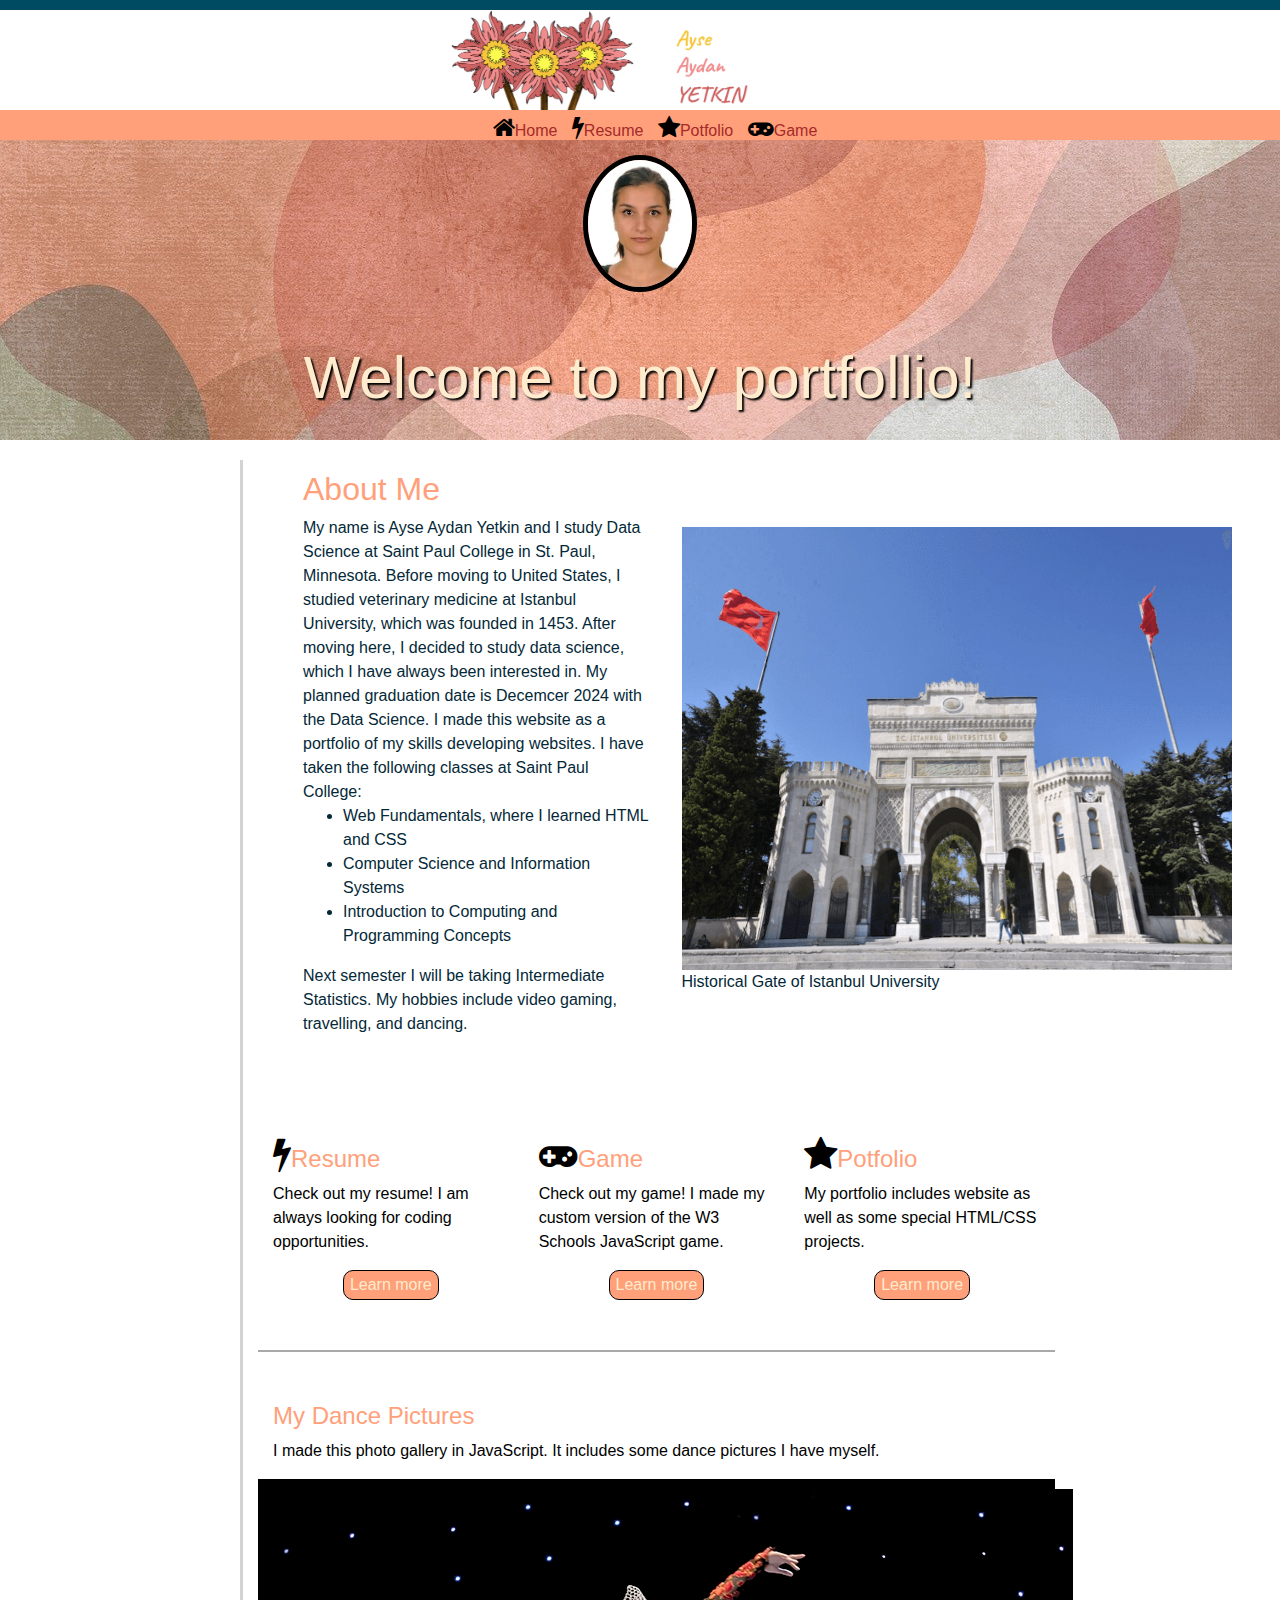
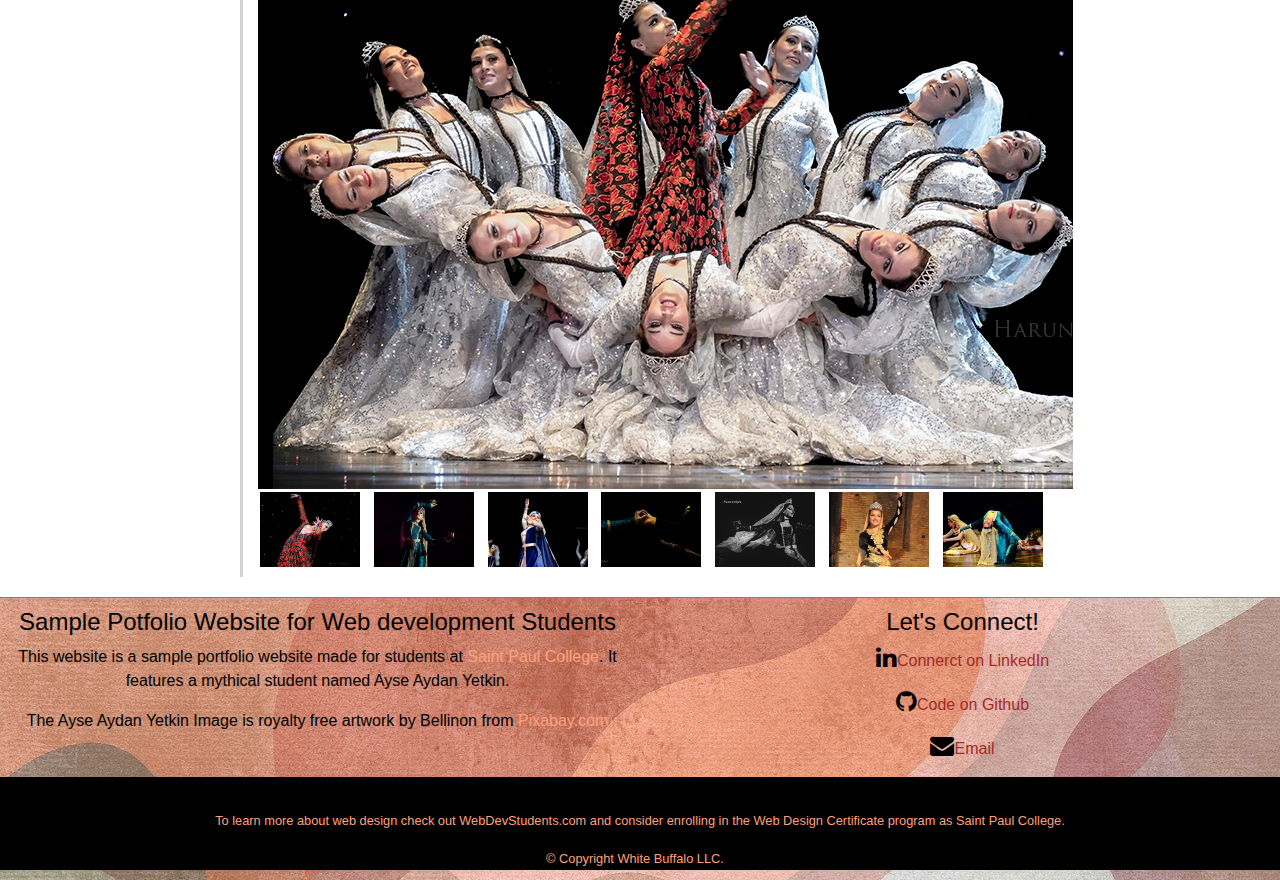
<file: index.html>
<!DOCTYPE html>
<html lang="en">
<head>
	<meta charset="utf-8">
	<meta name="viewport" content="width=device-width, initial-scale=1.0"/>
	<meta name="description" content="This is an example of a meta description. This will often show up in search results so it is important to write a high quality description for each page of a website">
	<title>Final Assignment::Home</title>
	<link rel="stylesheet" href="https://maxcdn.bootstrapcdn.com/bootstrap/4.1.3/css/bootstrap.min.css">
	<link rel="stylesheet" href="https://cdnjs.cloudflare.com/ajax/libs/font-awesome/4.7.0/css/font-awesome.min.css">
	<link rel="stylesheet" href="style.css">
</head>
<body>

	<header>
		<img src="images/logo.png" alt="logo" height="100" width="400" class="logo">
	</header>

	<nav>
		<ul>
			<li><i class="fa fa-home" aria-hidden="true"></i><a href="index.html">Home</a></li>
			<li><i class="fa fa-bolt" aria-hidden="true"></i><a href="resume.html">Resume</a></li>
            <li><i class="fa fa-star" aria-hidden="true"></i><a href="portfolio.html">Potfolio</a></li>
            <li><i class="fa fa-gamepad" aria-hidden="true"></i><a href="game.html">Game</a></li>
		</ul>
	</nav>

	<div id="home-hero">
		<img src="images/circle-image.jpg" height="137" width="114" class="image">
		<h1>Welcome to my portfollio!</h1>
	</div>

	<main>
		<div class="container-fluid">

			<div class="row">
				<div class="col-sm-6">
					<h2>About Me</h2>
					<blockquote>My name is Ayse Aydan Yetkin and I study Data Science at Saint Paul College in St. Paul, Minnesota. Before moving to United States, I studied veterinary medicine at Istanbul University, which was founded in 1453. After moving here, I decided to study data science, which I have always been interested in. My planned graduation date is Decemcer 2024 with the Data Science. I made this website as a portfolio of my skills developing websites.

					I have taken the following classes at Saint Paul College:
						<ul>
							<li>Web Fundamentals, where I learned HTML and CSS</li>
							<li>Computer Science and Information Systems</li>
							<li>Introduction to Computing and Programming Concepts</li>
						</ul>
		
					Next semester I will be taking Intermediate Statistics.

					My hobbies include video gaming, travelling, and dancing.</blockquote>
				</div>
				<div class= "col-sm-6">
					<img src="images/istanbul-home-photo.png" height="500" width="550" style="padding-top: 57px">
					<blockquote>Historical Gate of Istanbul University</blockquote>
				</div>
			</div>
		</div>

		<form method="post" action="https://webdevstudents.com/portfolio/submit-form.php"><br>
			<div class="row">
				<div class="col-sm-4">
					<h3><i class="fa fa-bolt" aria-hidden="true"></i><a href="resume.html">Resume</a></h3>
					<p>Check out my resume! I am always looking for coding opportunities.</p>
					<input type="submit"value="Learn more">
				</div>
				<div class="col-sm-4">
					<h3><i class="fa fa-gamepad" aria-hidden="true"></i><a href="game.html">Game</a></h3>
					<p>Check out my game! I made my custom version of the W3 Schools JavaScript game.</p>
					<input type="submit"value="Learn more">
				</div>
				<div class="col-sm-4">
					<h3><i class="fa fa-star" aria-hidden="true"></i><a href="portfolio.html">Potfolio</a></h3>
					<p>My portfolio includes website as well as some special HTML/CSS projects.</p>
					<input type="submit"value="Learn more">
				</div>
			</div>
		</form>

		<h3>My Dance Pictures</h3>
		<p>I made this photo gallery in JavaScript. It includes some dance pictures I have myself.</p>
		<div class="row">
			<div class="col-sm-12">
				<img src="images/dance1.jpg" style="display:block;margin:0 auto;" alt=""  height="600" width="800"/>
			</div>
		
				<div class="row-thumbnails" style="margin:0 auto;text-align:center">
					<img src="images/dance2.jpg">
				</div>
		
				<div class="row-thumbnails" style="margin:0 auto;text-align:center">
    				<img src="images/dance3.jpg">
    			</div>
    		
    			<div class="row-thumbnails" style="margin:0 auto;text-align:center">
    				<img src="images/dance4.jpg">
    			</div>

    			<div class="row-thumbnails" style="margin:0 auto;text-align:center">
					<img src="images/dance5.jpg">
				</div>
		
				<div class="row-thumbnails" style="margin:0 auto;text-align:center">
    				<img src="images/dance6.jpg">
    			</div>
    	
    			<div class="row-thumbnails" style="margin:0 auto;text-align:center">
    				<img src="images/dance7.jpg">
    			</div>

    			<div class="row-thumbnails" style="margin:0 auto;text-align:center">
    				<img src="images/dance8.jpg">
    			</div>
    		</div>
		</div>
	</main>

	<footer>
		<div class="row">
			<div class="col-sm-6">
				<h4>Sample Potfolio Website for Web development Students</h4>
				<p>This website is a sample portfolio website made for students at <a href="https://saintpaul.edu" target="_blank">Saint Paul College</a>. It features a mythical student named Ayse Aydan Yetkin.</p>
				<p>The Ayse Aydan Yetkin Image is royalty free artwork by Bellinon from <a href="https://pixabay.com/illustrations/search/?order=ec&pagi=4" target="_blank">Pixabay.com</a></p>
			</div>
			<div class="col-sm-6">
				<h4>Let's Connect!</h4>
				<p><i class="fa fa-linkedin" aria-hidden="true"></i><a href="">Connerct on LinkedIn</a></p>
				<p><i class="fa fa-github" aria-hidden="true"></i><a href="">Code on Github</a></p>
				<p><i class="fa fa-envelope" aria-hidden="true"></i><a href="">Email</a></p>
			</div>
		</div>
        <div class="row">
        	<div class="col-sm-12">
        		<small><p>To learn more about web design check out <a href="https://webdevstudents.com/final-project/javascript-mod.html">WebDevStudents.com</a> and consider enrolling in the <a href="https://www.saintpaul.edu/programs/web-design">Web Design Certificate program</a> as Saint Paul College.</p>&copy; Copyright <a href="https://www.linkedin.com/company/white-buffalo/about/" target="_blank">White Buffalo LLC.</a></small>
        	</div>
        </div>
	</footer>
	<script src="https://ajax.googleapis.com/ajax/libs/jquery/3.3.1/jquery.min.js"></script>
	<script src="https://cdnjs.cloudflare.com/ajax/libs/popper.js/1.14.3/umd/popper.min.js"></script>
	<script src="https://maxcdn.bootstrapcdn.com/bootstrap/4.1.3/js/bootstrap.min.js"></script>

</body>
</html>
</file>
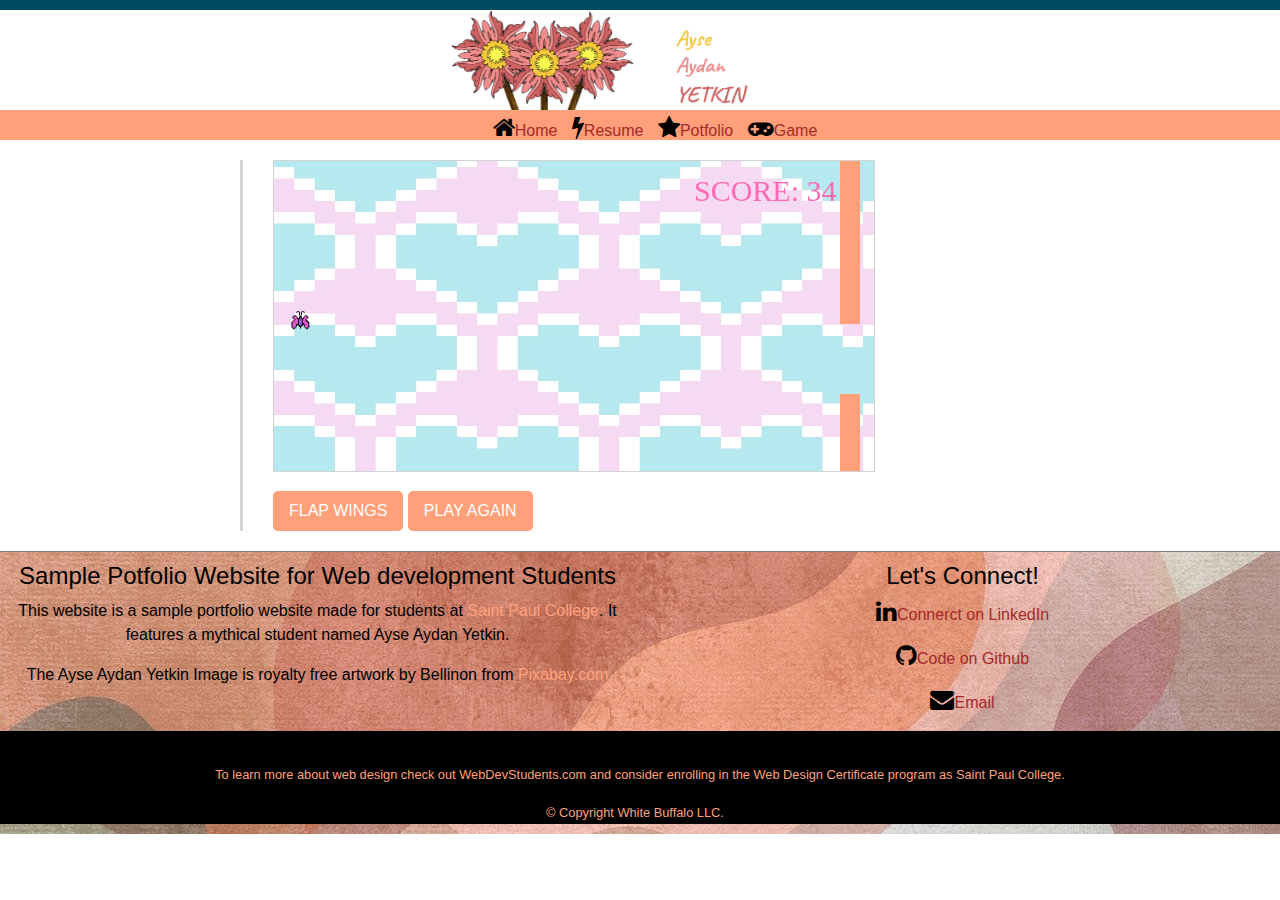
<file: game.html>
<!DOCTYPE html>
<html lang="en">
<head>
     <meta charset="utf-8">
     <meta name="viewport" content="width=device-width, initial-scale=1.0"/>
     <meta name="description" content="This is an example of a meta description. This will often show up in search results so it is important to write a high quality description for each page of a website">
     <title>Final Assignment::Home</title>
     <link rel="stylesheet" href="https://maxcdn.bootstrapcdn.com/bootstrap/4.1.3/css/bootstrap.min.css">
     <link rel="stylesheet" href="https://cdnjs.cloudflare.com/ajax/libs/font-awesome/4.7.0/css/font-awesome.min.css">
     <link rel="stylesheet" href="style.css">
</head>
<body>

     <header>
          <img src="images/logo.png" alt="logo" height="100" width="400" class="logo">
     </header>

     <nav>
          <ul>
              <li><i class="fa fa-home" aria-hidden="true"></i><a href="index.html">Home</a></li>
              <li><i class="fa fa-bolt" aria-hidden="true"></i><a href="resume.html">Resume</a></li>
              <li><i class="fa fa-star" aria-hidden="true"></i><a href="portfolio.html">Potfolio</a></li>
              <li><i class="fa fa-gamepad" aria-hidden="true"></i><a href="game.html">Game</a></li>
          </ul>
     </nav>

<main>
<style>
canvas {
    border:1px solid #d3d3d3;
    background-color: #f1f1f1;
}
</style>
</head>

<body onload="startGame()">
	<div id="game" ></div>
    <div class="game-controls desktop">
      <button class="myButton" onmousedown="accelerate(-0.2)" onmouseup="accelerate(0.05)">FLAP WINGS</button>
      <a href="" ><button class="myButton">PLAY AGAIN</button></a>
    </div>
          
    <div class="game-controls mobile">
      <button class="myButton" ontouchstart="accelerate(-0.2)" ontouchend="accelerate(0.05)">FLAP WINGS</button>
      <a href="" ><button class="myButton">PLAY AGAIN</button></a>
    </div>

<script>

      var canvasWidth = 640;
      var canvasHeight = 360;
/*Test to see if I have a screen less than 768 pixels and if so, change the canvas size */
      if (window.innerWidth < 768){
      canvasWidth = 300;
      canvasHeight= 300;
    }
      var myGamePiece;
      var myObstacles = [];
      var myScore;
      var myBackground;
      
      function startGame() {
          myGamePiece = new component(30, 30, "images/fly.gif", 10, 120, "image");
          myGamePiece.gravity = 0.05;
          myScore = new component("30px", "Consolas", "hotpink", 420, 40, "text");
          myBackground = new component(650, 360, "images/hearts.jpg", 0, 0, "image");
          myGameArea.start();

      }

      var myGameArea = {
          canvas : document.createElement("canvas"),
          start : function() {
              this.canvas.width = 600;
              this.canvas.height = 310;
              this.context = this.canvas.getContext("2d");
              var myGame = document.getElementById("game");
              myGame.insertBefore(this.canvas, myGame.childNodes[0]);        
              this.frameNo = 0;
              this.interval = setInterval(updateGameArea, 20);
           },
          clear : function() {
              this.context.clearRect(0, 0, this.canvas.width, this.canvas.height);
          }
      }
       function component(width, height, color, x, y, type) {
          this.type = type;
          if (type == "image") {
            this.image = new Image();
            this.image.src = color;
          }
          this.score = 0;
          this.width = width;
          this.height = height;
          this.speedX = 0;
          this.speedY = 0;    
          this.x = x;
          this.y = y;
          this.gravity = 0;
          this.gravitySpeed = 0;
          this.update = function() {
              ctx = myGameArea.context;
              if (type == "image") {
      				ctx.drawImage(this.image,this.x,this.y,this.width, this.height);
              }else if (this.type == "text") {
                  ctx.font = this.width + " " + this.height;
                  ctx.fillStyle = color;
                  ctx.fillText(this.text, this.x, this.y);
              } else {
                  ctx.fillStyle = color;
                  ctx.fillRect(this.x, this.y, this.width, this.height);
              }
          }
          this.newPos = function() {
              this.gravitySpeed += this.gravity;
              this.x += this.speedX;
              this.y += this.speedY + this.gravitySpeed;
              this.hitBottom();
          }
          this.hitBottom = function() {
              var rockbottom = myGameArea.canvas.height - this.height;
              if (this.y > rockbottom) {
                  this.y = rockbottom;
                  this.gravitySpeed = 0;
                   }
           }
          this.crashWith = function(otherobj) {
              var myleft = this.x;
              var myright = this.x + (this.width);
              var mytop = this.y;
              var mybottom = this.y + (this.height);
              var otherleft = otherobj.x;
              var otherright = otherobj.x + (otherobj.width);
              var othertop = otherobj.y;
              var otherbottom = otherobj.y + (otherobj.height);
              var crash = true;
              if ((mybottom < othertop) || (mytop > otherbottom) || (myright < otherleft) || (myleft > otherright)) {
                  crash = false;
                   }
              return crash;
          }
      }
      
      function updateGameArea() {
          var x, height, gap, minHeight, maxHeight, minGap, maxGap;
          for (i = 0; i < myObstacles.length; i += 1) {
              if (myGamePiece.crashWith(myObstacles[i])) {
                  return;
              } 
          }
          myGameArea.clear();
          myBackground.newPos();    
          myBackground.update();
          myGameArea.frameNo += 1;
          if (myGameArea.frameNo == 1 || everyinterval(150)) {
              x = myGameArea.canvas.width;
              minHeight = 20;
              maxHeight = 200;
              height = Math.floor(Math.random()*(maxHeight-minHeight+1)+minHeight);
              minGap = 50;
              maxGap = 200;
              gap = Math.floor(Math.random()*(maxGap-minGap+1)+minGap);
              myObstacles.push(new component(20, height, "lightsalmon", x, 0));
              myObstacles.push(new component(20, x - height - gap, "lightsalmon", x, height + gap));
          }
           for (i = 0; i < myObstacles.length; i += 1) {
              myObstacles[i].x += -1;
              myObstacles[i].update();
          }
          myScore.text="SCORE: " + myGameArea.frameNo;
          myScore.update();
          myGamePiece.newPos();
          myGamePiece.update();
      }
      
      function everyinterval(n) {
          if ((myGameArea.frameNo / n) % 1 == 0) {return true;}
          return false;
      }
      
      function accelerate(n) {
      	 myGamePiece.gravity = n;
      }
</script>
</main>
<footer>
          <div class="row">
               <div class="col-sm-6">
                    <h4>Sample Potfolio Website for Web development Students</h4>
                    <p>This website is a sample portfolio website made for students at <a href="https://saintpaul.edu" target="_blank">Saint Paul College</a>. It features a mythical student named Ayse Aydan Yetkin.</p>
                    <p>The Ayse Aydan Yetkin Image is royalty free artwork by Bellinon from <a href="https://pixabay.com/illustrations/search/?order=ec&pagi=4" target="_blank">Pixabay.com</a></p>
               </div>
               <div class="col-sm-6">
                    <h4>Let's Connect!</h4>
                    <p><i class="fa fa-linkedin" aria-hidden="true"></i><a href="">Connerct on LinkedIn</a></p>
                    <p><i class="fa fa-github" aria-hidden="true"></i><a href="">Code on Github</a></p>
                    <p><i class="fa fa-envelope" aria-hidden="true"></i><a href="">Email</a></p>
               </div>
          </div>
        <div class="row">
          <div class="col-sm-12">
               <small><p>To learn more about web design check out <a href="https://webdevstudents.com/final-project/javascript-mod.html">WebDevStudents.com</a> and consider enrolling in the <a href="https://www.saintpaul.edu/programs/web-design">Web Design Certificate program</a> as Saint Paul College.</p>&copy; Copyright <a href="https://www.linkedin.com/company/white-buffalo/about/" target="_blank">White Buffalo LLC.</a></small>
          </div>
        </div>
</footer>
     <script src="https://ajax.googleapis.com/ajax/libs/jquery/3.3.1/jquery.min.js"></script>
     <script src="https://cdnjs.cloudflare.com/ajax/libs/popper.js/1.14.3/umd/popper.min.js"></script>
     <script src="https://maxcdn.bootstrapcdn.com/bootstrap/4.1.3/js/bootstrap.min.js"></script>
</body>
</html>
</file>
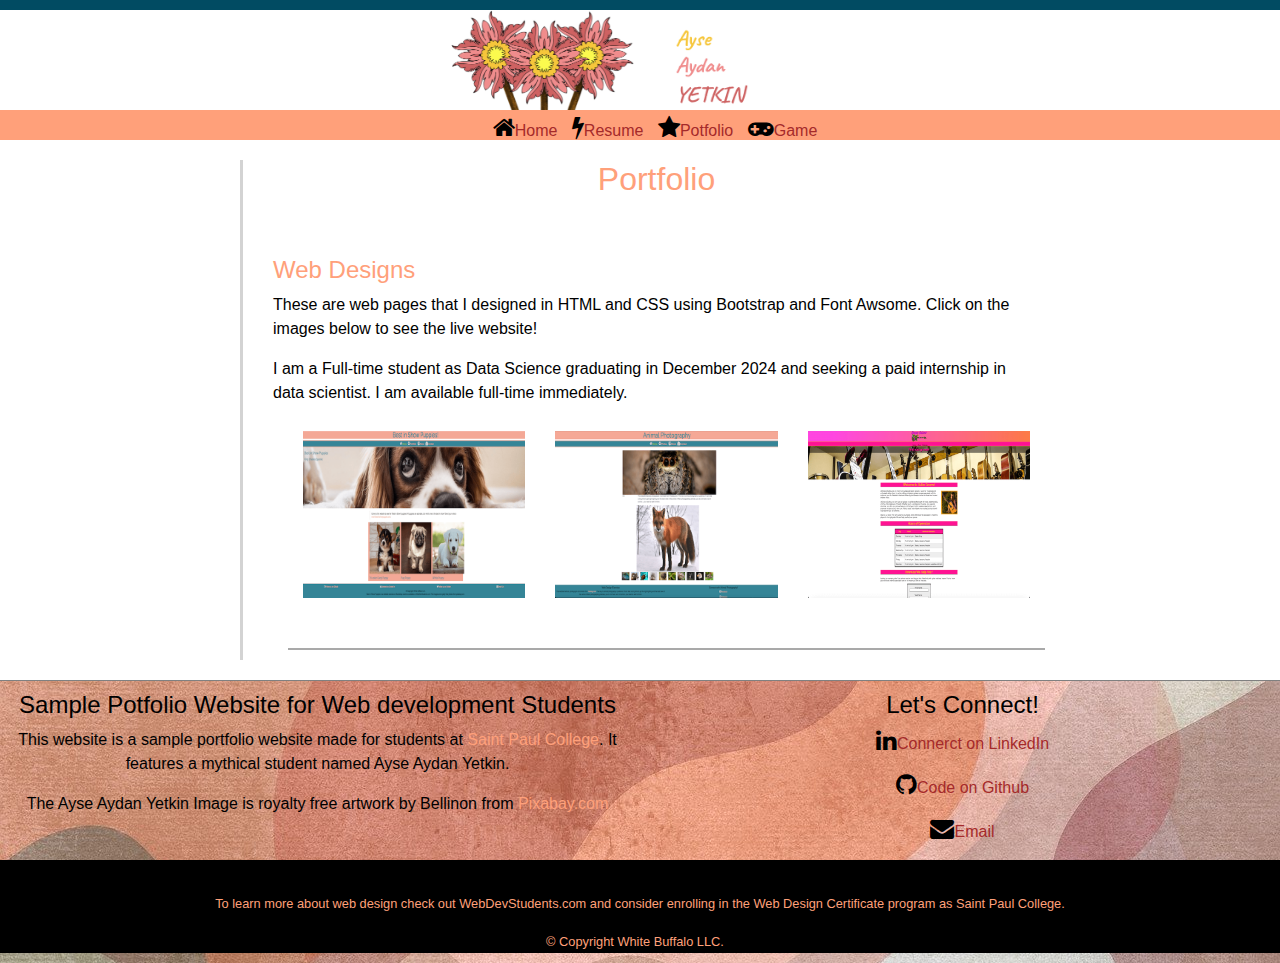
<file: portfolio.html>
<!DOCTYPE html>
<html lang="en">
<head>
     <meta charset="utf-8">
     <meta name="viewport" content="width=device-width, initial-scale=1.0"/>
     <meta name="description" content="This is an example of a meta description. This will often show up in search results so it is important to write a high quality description for each page of a website">
     <title>Final Assignment::Home</title>
     <link rel="stylesheet" href="https://maxcdn.bootstrapcdn.com/bootstrap/4.1.3/css/bootstrap.min.css">
     <link rel="stylesheet" href="https://cdnjs.cloudflare.com/ajax/libs/font-awesome/4.7.0/css/font-awesome.min.css">
     <link rel="stylesheet" href="style.css">
</head>
<body>

     <header>
          <img src="images/logo.png" alt="logo" height="100" width="400" class="logo">
     </header>

     <nav>
          <ul>
               <li><i class="fa fa-home" aria-hidden="true"></i><a href="index.html">Home</a></li>
               <li><i class="fa fa-bolt" aria-hidden="true"></i><a href="resume.html">Resume</a></li>
               <li><i class="fa fa-star" aria-hidden="true"></i><a href="portfolio.html">Potfolio</a></li>
               <li><i class="fa fa-gamepad" aria-hidden="true"></i><a href="game.html">Game</a></li>
          </ul>
     </nav>

<main>
     <h5>Portfolio</h5>
     <h3>Web Designs</h3>
     <p>These are web pages that I designed in HTML and CSS using Bootstrap and Font Awsome. Click on the images below to see the live website!</p>
     <p>I am a Full-time student as Data Science graduating in December 2024 and seeking a paid internship  in data scientist. I am available full-time immediately.</p>
     <div class="container-fluid">
          <div class="row">
               <div class="col-sm-4">
                    <a href="puppies/index.html">
                         <img src="images/puppies.png" height="200" width="250" class="img-fluid"></a>
               </div>
               <div class="col-sm-4">
                    <a href="animal/index.html">
                         <img src="images/animal.png" height="200" width="250" class="img-fluid">
                    </a>
               </div>
               <div class="col-sm-4">
                    <a href="groove-guitars/index.html">
                         <img src="images/guitar.png" height="200" width="250" class="img-fluid">
                    </a>
               </div>
          </div>
     </div>
</main>
<footer>
          <div class="row">
               <div class="col-sm-6">
                    <h4>Sample Potfolio Website for Web development Students</h4>
                    <p>This website is a sample portfolio website made for students at <a href="https://saintpaul.edu" target="_blank">Saint Paul College</a>. It features a mythical student named Ayse Aydan Yetkin.</p>
                    <p>The Ayse Aydan Yetkin Image is royalty free artwork by Bellinon from <a href="https://pixabay.com/illustrations/search/?order=ec&pagi=4" target="_blank">Pixabay.com</a></p>
               </div>
               <div class="col-sm-6">
                    <h4>Let's Connect!</h4>
                    <p><i class="fa fa-linkedin" aria-hidden="true"></i><a href="">Connerct on LinkedIn</a></p>
                    <p><i class="fa fa-github" aria-hidden="true"></i><a href="">Code on Github</a></p>
                    <p><i class="fa fa-envelope" aria-hidden="true"></i><a href="">Email</a></p>
               </div>
          </div>
        <div class="row">
          <div class="col-sm-12">
               <small><p>To learn more about web design check out <a href="https://webdevstudents.com/final-project/javascript-mod.html">WebDevStudents.com</a> and consider enrolling in the <a href="https://www.saintpaul.edu/programs/web-design">Web Design Certificate program</a> as Saint Paul College.</p>&copy; Copyright <a href="https://www.linkedin.com/company/white-buffalo/about/" target="_blank">White Buffalo LLC.</a></small>
          </div>
        </div>
</footer>
     <script src="https://ajax.googleapis.com/ajax/libs/jquery/3.3.1/jquery.min.js"></script>
     <script src="https://cdnjs.cloudflare.com/ajax/libs/popper.js/1.14.3/umd/popper.min.js"></script>
     <script src="https://maxcdn.bootstrapcdn.com/bootstrap/4.1.3/js/bootstrap.min.js"></script>

</body>
</html>
</file>
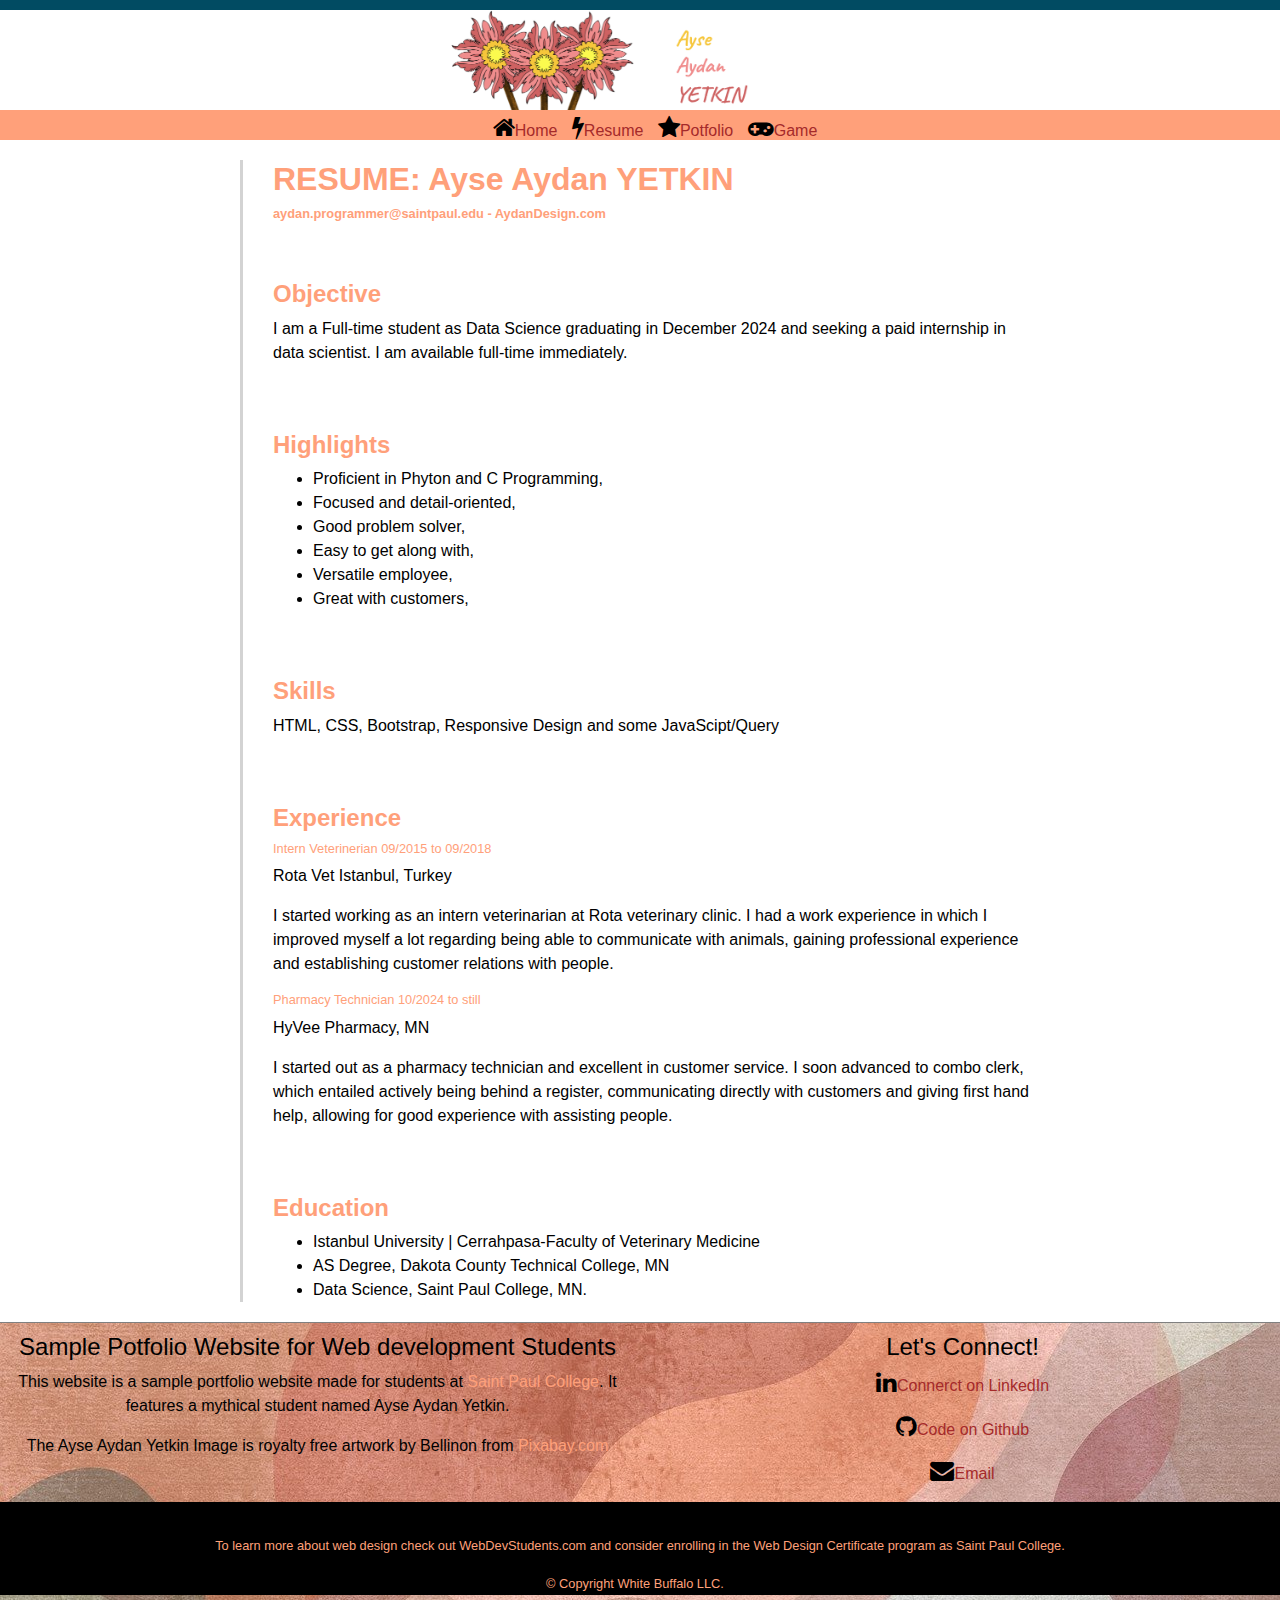
<file: resume.html>
<!DOCTYPE html>
<html lang="en">
<head>
     <meta charset="utf-8">
     <meta name="viewport" content="width=device-width, initial-scale=1.0"/>
     <meta name="description" content="This is an example of a meta description. This will often show up in search results so it is important to write a high quality description for each page of a website">
     <title>Final Assignment::Home</title>
     <link rel="stylesheet" href="https://maxcdn.bootstrapcdn.com/bootstrap/4.1.3/css/bootstrap.min.css">
     <link rel="stylesheet" href="https://cdnjs.cloudflare.com/ajax/libs/font-awesome/4.7.0/css/font-awesome.min.css">
     <link rel="stylesheet" href="style.css">
</head>
<body>

     <header>
          <img src="images/logo.png" alt="logo" height="100" width="400" class="logo">
     </header>

     <nav>
          <ul>
               <li><i class="fa fa-home" aria-hidden="true"></i><a href="index.html">Home</a></li>
               <li><i class="fa fa-bolt" aria-hidden="true"></i><a href="resume.html">Resume</a></li>
               <li><i class="fa fa-star" aria-hidden="true"></i><a href="portfolio.html">Potfolio</a></li>
               <li><i class="fa fa-gamepad" aria-hidden="true"></i><a href="game.html">Game</a></li>
          </ul>
     </nav>

     <main>
          <h2><b>RESUME: Ayse Aydan YETKIN</h2></b>
          <h6><b>aydan.programmer@saintpaul.edu - AydanDesign.com</b></h6>
          <h3><b>Objective</h3></b>
          <p>I am a Full-time student as Data Science graduating in December 2024 and seeking a paid internship  in data scientist. I am available full-time immediately.</p>

          <h3><b>Highlights</h3></b>
               <ul>
                    <li>Proficient in Phyton and C Programming,</li>
                    <li>Focused and detail-oriented,</li>
                    <li>Good problem solver,</li>
                    <li>Easy to get along with,</li>
                    <li>Versatile employee,</li>
                    <li>Great with customers,</li>
               </ul>
          <h3><b>Skills</b></h3>
               <p>HTML, CSS, Bootstrap, Responsive Design and some JavaScipt/Query</p>
          <h3><b>Experience</b></h3>
          <h6>Intern Veterinerian 09/2015 to 09/2018</h6>
               <p>Rota Vet Istanbul, Turkey</p>
               <p>I started working as an intern veterinarian at Rota veterinary clinic. I had a work experience in which I improved myself a lot regarding being able to communicate with animals, gaining professional experience and establishing customer relations with people.</p>
          <h6>Pharmacy Technician 10/2024 to still</h6>
               <p>HyVee Pharmacy, MN</p>
               <p>I started out as a pharmacy technician and excellent in customer service. I soon advanced to combo clerk, which entailed actively being behind a register, communicating directly with customers and giving first hand help, allowing for good experience with assisting people.</p>
          <h3><b>Education</h3></b>
               <ul>
                    <li>Istanbul University | Cerrahpasa-Faculty of Veterinary Medicine</li>
                    <li>AS Degree, Dakota County Technical College, MN</li>
                    <li>Data Science, Saint Paul College, MN.</li>
               </ul>
     </main>

<footer>
          <div class="row">
               <div class="col-sm-6">
                    <h4>Sample Potfolio Website for Web development Students</h4>
                    <p>This website is a sample portfolio website made for students at <a href="https://saintpaul.edu" target="_blank">Saint Paul College</a>. It features a mythical student named Ayse Aydan Yetkin.</p>
                    <p>The Ayse Aydan Yetkin Image is royalty free artwork by Bellinon from <a href="https://pixabay.com/illustrations/search/?order=ec&pagi=4" target="_blank">Pixabay.com</a></p>
               </div>
               <div class="col-sm-6">
                    <h4>Let's Connect!</h4>
                    <p><i class="fa fa-linkedin" aria-hidden="true"></i><a href="">Connerct on LinkedIn</a></p>
                    <p><i class="fa fa-github" aria-hidden="true"></i><a href="">Code on Github</a></p>
                    <p><i class="fa fa-envelope" aria-hidden="true"></i><a href="">Email</a></p>
               </div>
          </div>
        <div class="row">
          <div class="col-sm-12">
               <small><p>To learn more about web design check out <a href="https://webdevstudents.com/final-project/javascript-mod.html">WebDevStudents.com</a> and consider enrolling in the <a href="https://www.saintpaul.edu/programs/web-design">Web Design Certificate program</a> as Saint Paul College.</p>&copy; Copyright <a href="https://www.linkedin.com/company/white-buffalo/about/" target="_blank">White Buffalo LLC.</a></small>
          </div>
        </div>
</footer>
     <script src="https://ajax.googleapis.com/ajax/libs/jquery/3.3.1/jquery.min.js"></script>
     <script src="https://cdnjs.cloudflare.com/ajax/libs/popper.js/1.14.3/umd/popper.min.js"></script>
     <script src="https://maxcdn.bootstrapcdn.com/bootstrap/4.1.3/js/bootstrap.min.js"></script>

</body>
</html>
</file>
<file: style.css>
@import url('https://fonts.googleapis.com/css2?family=Raleway:ital,wght@0,100..900;1,100..900&ffamily=Montserrat:ital,wght@0,100..900;1,100..900&display=swap');

body {
	margin: 0;
	font-family: 'Montserrat', sans-serif;
	border-top: 10px solid #014B62;
	border-bottom: 0px solid #014B62;
	color: black;
}
h1, h2{
	color: lightsalmon;
}

h1{
	text-align: center;
	font-size: 3em;
}
h2{
	text-align: left;
	font-size: 2em;
	border-bottom: 2px darkgray; solid;
}
h3{
	color: lightsalmon;
	text-align: left;
	font-size: 1.5em;
	padding-top: 50px;
}
h4{
	color: black;
	text-align: center;
	font-size: 1.5em;
}
h6{
	color: lightsalmon;
	text-align: left;
	font-size: 0.8em;
}
h5{
	color: lightsalmon;
	text-align: center;
	font-size: 2em;
}
a:link{
	color: lightsalmon;
}
a:visited{
	color: brown;
}
a:hover{
	color: darkgrey;
}
a:active{
	color: black;
}
nav{
	background-color: lightsalmon;
	padding: 5px;
	height: 30px;
	text-align: center;
}
nav ul{
	list-style-type: none;
	text-align: center;
}
nav li{
	display: inline;
}
nav a{
	text-decoration: none;
	padding-right: 10px;
}
nav a:link{
	color: brown;
}
nav a:visited{
	color: blanchedalmond;
}
nav a:hover{
	color: yellow;
}
nav a:active{
	color: burlywood;
}
main{
	max-width: 800px;
	margin: 20px auto;
}
/* CSS for Tablets */

@media only screen and (max-width: 1024px){
	h1{
		font-size: 2em;
	}
}

/* CSS for smartphones*/

@media only screen and (max-width: 768px){
	h1{
		font-size: 1.5em;
	}
}

#home-hero{
	background-image: url(images/art-7537962_1280.jpg);
	height: 300px;
	background-size: cover; 
	background-repeat: no-repeat;
	padding-top: 15px;
}
#home-hero h1{
	color: blanchedalmond;
	font-size: 60px;
	text-shadow: 2px 2px 2px black;
	text-align: center;
	padding: 50px 0;
	margin: 0; 
}
.home-photo{
	float: right;
	max-width: 100px;
	height: auto;
}
head {
	canvas {
    border: 1px solid #d3d3d3;
    background-color: #f1f1f1;
 }
}
script {
	canvas {
	background-image: hearts.jpg;
	background-repeat: no-repeat;
  	background-attachment: fixed;
  	background-size: cover;
  	border: 1px solid #d3d3d3;
  }
}
button {
	margin-top: 12px;
	background-color: lightsalmon;
	color: white;
	border: none;
	padding: 8px 16px;
	border-radius: 5px;
}
.logo{
	display: block;
	margin:0 auto;
}
.image{
	border-radius: 100%;
	border: 5px solid #000000;
	display: block;
	margin: 0 auto;
}
header{
	margin: center;
}
footer{
	clear: both;
	background-image: url(images/art-7537962_1280.jpg);
	text-align: center;
	border-top: 1px solid gray;
	padding: 10px;
	font-size: 1em;
	background-size: cover;
}
small{
	text-align: center;
	padding: 10px;
	font-size: .8em;
	background-size: cover;
	color: lightsalmon;
}
.container-fluid{
	max-width: 100%;
	display: block;
	background-size: cover;
	background-position: center;
	color: #042837;
	padding: 10px 10px 10px 30px;
}
.blockquote{
    background-color: #eeeeee;
    border-left: 10px solid gray;
    padding: 30px;
}
.img{
	border-radius: 50%;
	display: block;
	margin: 0 auto;
	background-size: cover;
}
.fa{
	font-size: 1.5em;
	color: black;
	text-align: center;
}
.row .col-sm-12{
    width: 100%;
    height: auto;
    text-align: center;
    color: white;
    background-size: cover;
    padding-top: 10px;
    background-color: black;
}

.row .row-thumbnails img {
    width: 100px;
    height: 75px;
    margin: 3px 10px 10px 0;
}

.row .row-thumbnails img:hover {
    opacity: 0.8;
    cursor: pointer;
}

.row .col-sm-12 img#col-sm-12 {
    padding: 1px;
    max-width: 100%;
    height: auto;
    margin: 0 auto;
    display: block;
    text-align: center;
    padding-top: 50px;
    background-color: black;
}
.row .col-sm-6{
    width: 100%;
    height: auto;
}
.row .col-sm-6 img#col-sm-6 {
    padding: 1px;
    max-width: 100%;
    height: auto;
    margin: 0 auto;
    display: block;
    border-bottom: 2px solid black;
}
.row .col-sm-4{
    width: 100%;
    height: auto;
    border-bottom: 2px solid darkgray;
    padding-bottom: 50px;
}
.row .col-sm-4 img#col-sm-4 {
    padding: 1px;
    max-width: 100%;
    height: auto;
    margin: 0 auto;
    display: block;
    border-bottom: 2px solid darkgray;
    padding-bottom: 50px;
}
input, textarea{
	margin-bottom: 1em;
	display: block;
	margin: 0 auto;
	border: 1px solid #000000;
	height: 30px;
	float: center;
}
input[type=submit]{
	display: block;
	background-color: lightsalmon;
	border-radius: 10px;
	margin: 0 auto;
	height: 30px;
	border-color: black;
	color: blanchedalmond;
}
.mobile{
	display:none;
}
@media only screen and (max-width: 768px){
	.desktop{
		display:none;
	}
	.mobile{
		display: block;
		touch-action: manipulation;
	}
}
main{
	border-left: 3px solid lightgrey;
	padding-left: 30px;
}
</file>
